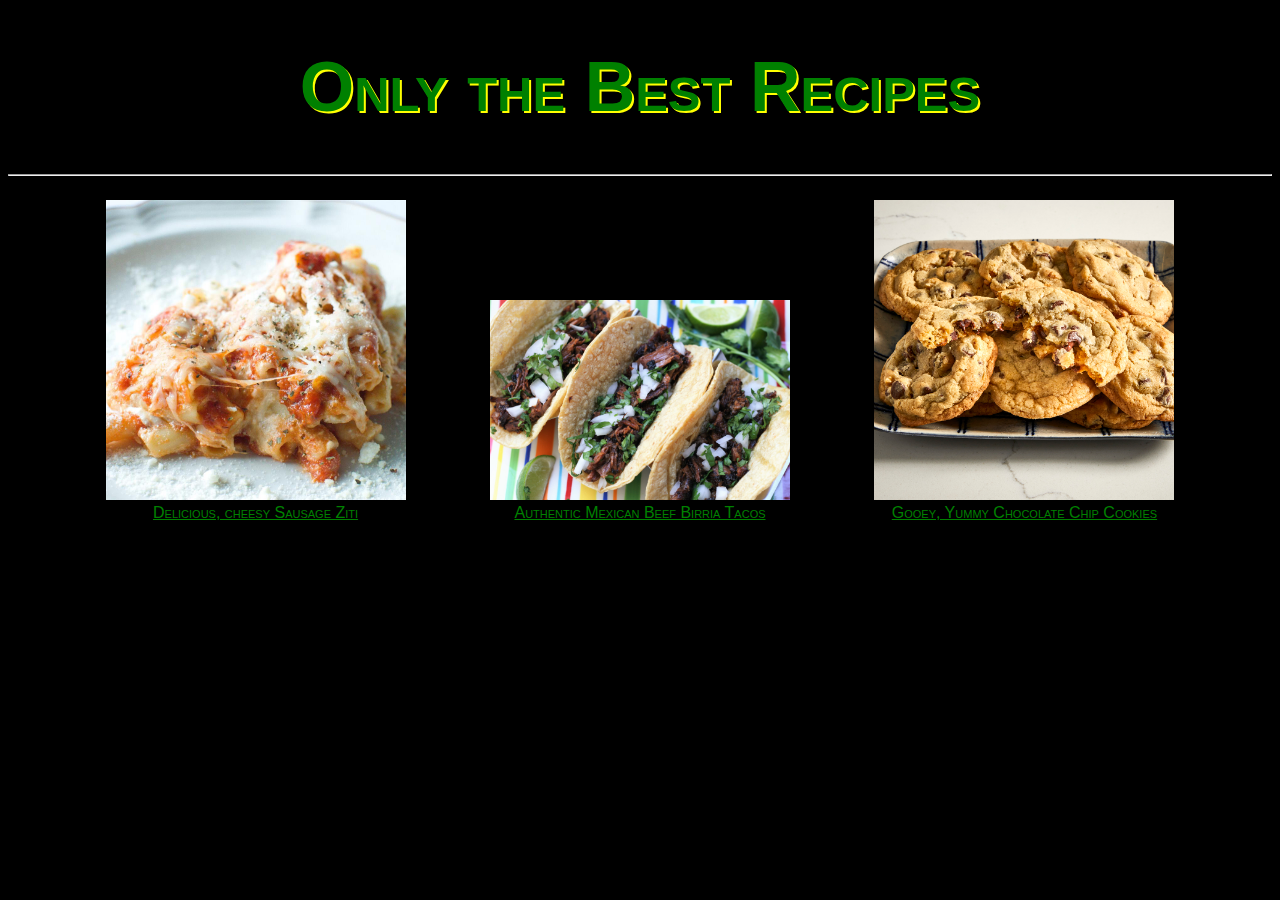
<file: index.html>
<!DOCTYPE html>
<html lang="en">
<head>
<meta charset="UTF-8">
<link rel="stylesheet" href="styles.css">
<title>Odin Recipes</title>
</head>
<body>
<h1>Only the Best Recipes</h1>
<hr>
   <div class="landing"> <figure>
        <img src="img/ziti.jpeg" width="300">
            <figcaption><a href="./ziti.html" target="_Blank"> Delicious, cheesy Sausage Ziti</a></figcaption>
    </figure>
    <figure>
        <img src="./img/tacos.jpeg" width="300">
            <figcaption><a href="./tacos.html" target="_Blank">Authentic Mexican Beef Birria Tacos</a></figcaption>
    </figure>
    <figure>
        <img src="./img/cookies.jpeg" width="300" >
            <figcaption><a href="./cookies.html" target="_Blank"> Gooey, Yummy Chocolate Chip Cookies</a></figcaption>
    </figure></div>
</body>
</html>
</file>
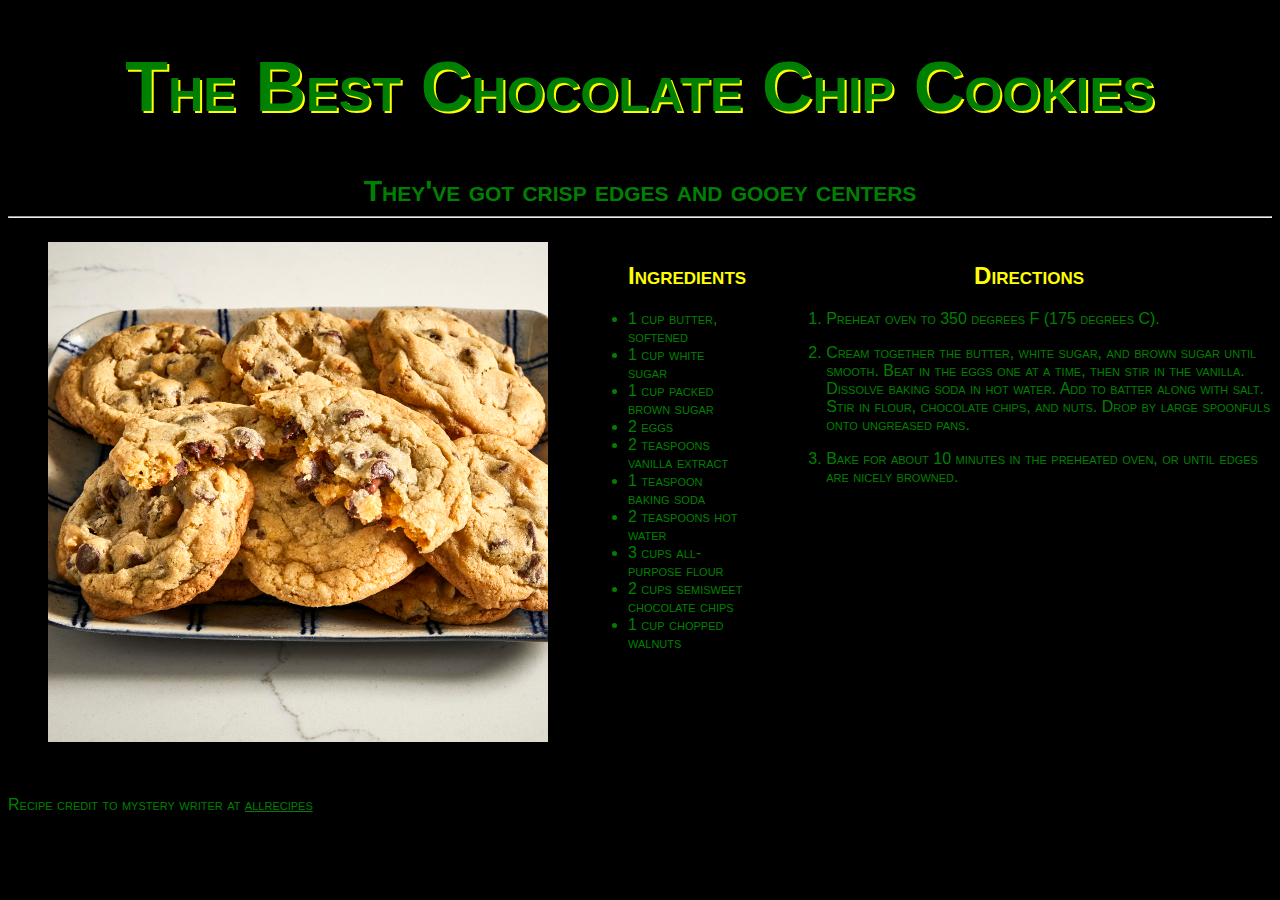
<file: cookies.html>
<!DOCTYPE html>
<html lang="en">

<head>
    <meta charset="UTF-8">
    <title>Best Chocolate Chip Cookies</title>
    <link rel="stylesheet" href="styles.css">
</head>

<body>   
    <h1>The Best Chocolate Chip Cookies</h1>
<div class="description">
    <strong>They've got crisp edges and gooey centers</strong></div>
<hr>
<div class="recipe">
<figure>
    <img src="./img/cookies.jpeg" width="500" 
    alt="A dozen yummy chocolate chip cookies">
</figure>

<ul><h2>Ingredients</h2>
        <li>1 cup butter, softened</li>
        <li>1 cup white sugar</li>
        <li>1 cup packed brown sugar</li>
        <li>2 eggs</li>
        <li>2 teaspoons vanilla extract</li>
        <li>1 teaspoon baking soda</li>
        <li>2 teaspoons hot water</li>
        <li>3 cups all-purpose flour</li>
        <li>2 cups semisweet chocolate chips</li>
        <li>1 cup chopped walnuts</li>
    </ul>
<ul><h2>Directions</h2>
    <ol>
        <p><li>Preheat oven to 350 degrees F (175 degrees C).</li></p>
        <p><li>Cream together the butter, white sugar, and brown sugar until smooth. 
            Beat in the eggs one at a time, then stir in the vanilla. Dissolve baking soda in
             hot water. Add to batter along with salt. Stir in flour, chocolate chips, and nuts.
              Drop by large spoonfuls onto ungreased pans.</li></p>
        <p><li>Bake for about 10 minutes in the preheated oven, or until edges are nicely browned.</li></p>
    </ol></div></ul>
    <br>
<p>Recipe credit to mystery writer at <a href="https://www.allrecipes.com/recipe/10813/best-chocolate-chip-cookies/">allrecipes</a></p>
</body>
</html>
</file>
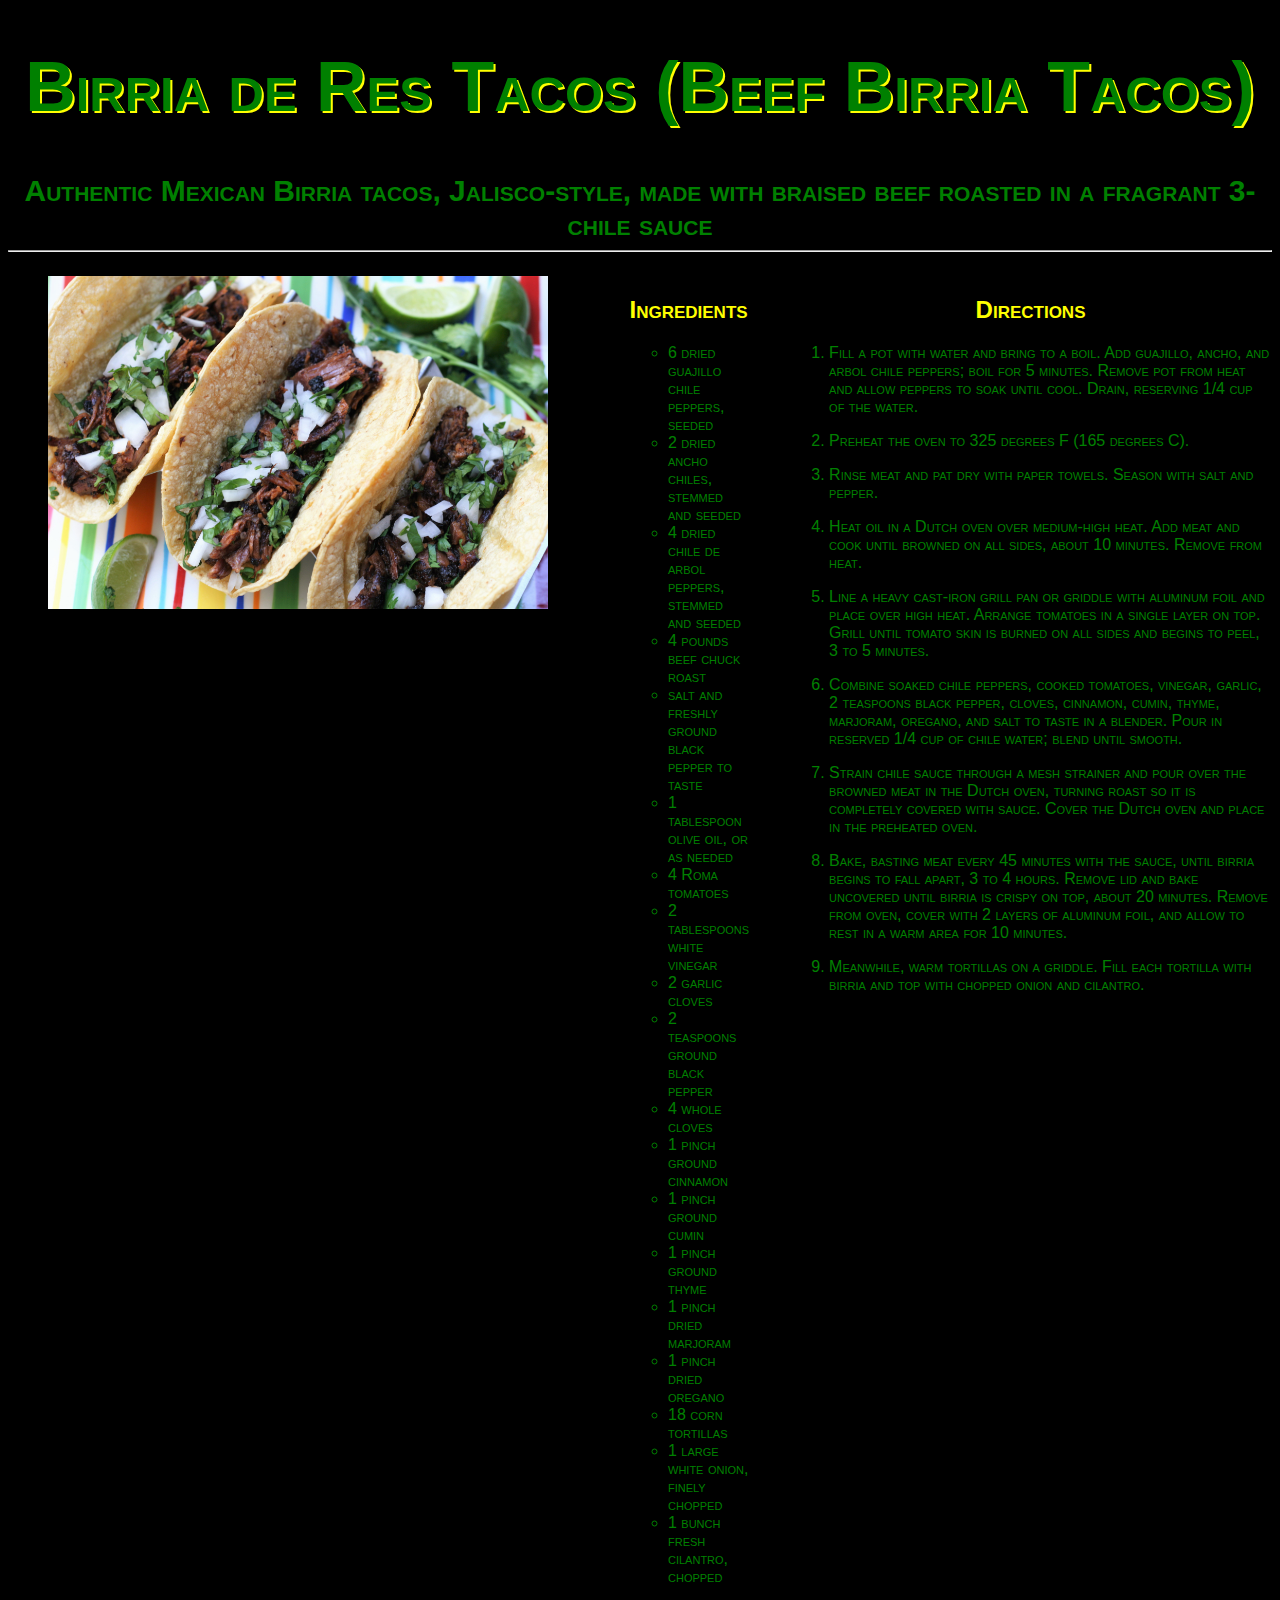
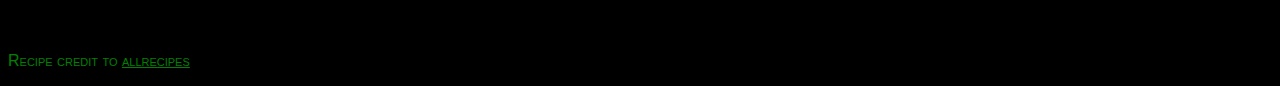
<file: tacos.html>
<!DOCTYPE html>
<html lang="en">
<head>
    <meta charset="UTF-8">
    <title>Beef Birria Tacos</title>
    <link rel="stylesheet" href="styles.css">
</head>
<body>
    <h1>Birria de Res Tacos (Beef Birria Tacos)</h1>
    <div class="description">
    <strong>Authentic Mexican Birria tacos, Jalisco-style, made with 
        braised beef roasted in a fragrant 3-chile sauce</strong></div>
    <hr>
    <div class="recipe"><figure>
        <img src="./img/tacos.jpeg" width="500" alt="Beef Birria Tacos">
    </figure>
    <ul><h2>Ingredients</h2>
        <ul>
           <li>6 dried guajillo chile peppers, seeded</li> 
           <li>2 dried ancho chiles, stemmed and seeded</li>
           <li>4 dried chile de arbol peppers, stemmed and seeded</li>
           <li>4 pounds beef chuck roast</li>
           <li>salt and freshly ground black pepper to taste</li>
           <li>1 tablespoon olive oil, or as needed</li>
           <li>4 Roma tomatoes</li>
           <li>2 tablespoons white vinegar</li>
           <li>2 garlic cloves</li>
           <li>2 teaspoons ground black pepper</li>
           <li>4 whole cloves</li>
           <li>1 pinch ground cinnamon</li>
           <li>1 pinch ground cumin</li>
           <li>1 pinch ground thyme</li>
           <li>1 pinch dried marjoram</li>
           <li>1 pinch dried oregano</li>
           <li>18 corn tortillas</li>
           <li>1 large white onion, finely chopped</li>
           <li>1 bunch fresh cilantro, chopped</li>
        </ul></ul>
    <ul><h2>Directions</h2>
        <ol>
            <p><li>Fill a pot with water and bring to a boil. Add guajillo, 
                ancho, and arbol chile peppers; boil for 5 minutes. Remove pot 
                from heat and allow peppers to soak until cool. Drain, reserving 1/4 cup of the water.</li></p>
            <p><li>Preheat the oven to 325 degrees F (165 degrees C).</li></p>
            <p><li>Rinse meat and pat dry with paper towels. Season with salt and pepper.</li></p>
            <p><li>Heat oil in a Dutch oven over medium-high heat. Add meat and cook until browned 
                on all sides, about 10 minutes. Remove from heat.</li></p>
            <p><li>Line a heavy cast-iron grill pan or griddle with aluminum foil and place over 
                high heat. Arrange tomatoes in a single layer on top. Grill until tomato skin is 
                burned on all sides and begins to peel, 3 to 5 minutes.</li></p>
            <p><li>Combine soaked chile peppers, cooked tomatoes, vinegar, garlic, 2 teaspoons 
                black pepper, cloves, cinnamon, cumin, thyme, marjoram, oregano, and salt to taste 
                in a blender. Pour in reserved 1/4 cup of chile water; blend until smooth.</li></p>
            <p><li>Strain chile sauce through a mesh strainer and pour over the browned meat in 
                the Dutch oven, turning roast so it is completely covered with sauce. Cover the 
                Dutch oven and place in the preheated oven.</li></p>
            <p><li>Bake, basting meat every 45 minutes with the sauce, until birria begins to fall 
                apart, 3 to 4 hours. Remove lid and bake uncovered until birria is crispy on top, 
                about 20 minutes. Remove from oven, cover with 2 layers of aluminum foil, and allow 
                to rest in a warm area for 10 minutes.</li></p>
            <p><li>Meanwhile, warm tortillas on a griddle. Fill each tortilla with birria and top 
                with chopped onion and cilantro.</li></p>
        </ol></div><ul></ul>
    <br>
<p>Recipe credit to <a href ="https://www.allrecipes.com/recipe/265338/birria-de-res-tacos-beef-birria-tacos/">allrecipes</a></p>
</body>
</html>
</file>
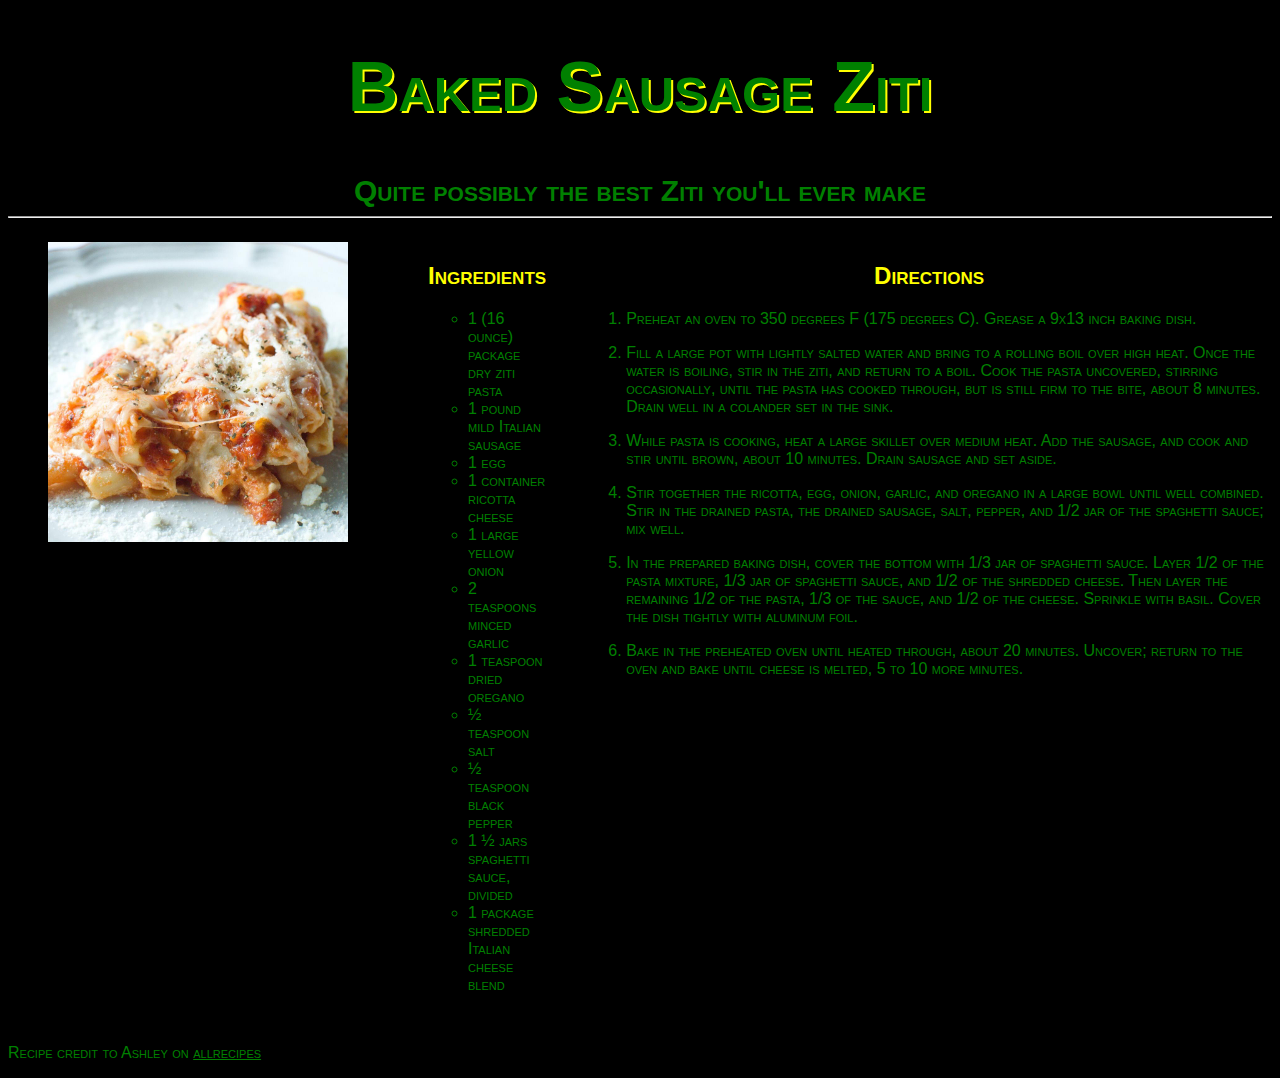
<file: ziti.html>
<!DOCTYPE html>
<html lang="en">
<head>
    <meta charset="UTF-8">
    <title>Ziti</title>
    <link rel="stylesheet" href="styles.css">
</head>
<body>
<h1>Baked Sausage Ziti</h1>
<div class="description">
<strong> Quite possibly the best Ziti you'll ever make</strong></div>
<hr>
<div class="recipe"><figure>
    <img src="./img/ziti.jpeg" width="300" alt="Delicious, cheesy Sausage Ziti">
</figure>
<ul><h2>Ingredients</h2>
    <ul>
        <li>1 (16 ounce) package dry ziti pasta</li>
        <li>1 pound mild Italian sausage</li>
        <li>1 egg</li>
        <li>1 container ricotta cheese</li>
        <li>1 large yellow onion</li>
        <li>2 teaspoons minced garlic</li>
        <li>1 teaspoon dried oregano</li>
        <li>½ teaspoon salt</li>
        <li>½ teaspoon black pepper</li>
        <li>1 ½ jars spaghetti sauce, divided</li>
        <li>1 package shredded Italian cheese blend</li>
    </ul></ul>
<ul><h2>Directions</h2>
    <ol>
        <p><li>Preheat an oven to 350 degrees F (175 degrees C). Grease a 9x13 inch baking dish.</li></p>
        <p><li>Fill a large pot with lightly salted water and bring to a rolling boil over high heat. 
            Once the water is boiling, stir in the ziti, and return to a boil. Cook the pasta 
            uncovered, stirring occasionally, until the pasta has cooked through, but is still 
            firm to the bite, about 8 minutes. Drain well in a colander set in the sink.</li></p>
        <p><li>While pasta is cooking, heat a large skillet over medium heat. Add the sausage, 
            and cook and stir until brown, about 10 minutes. Drain sausage and set aside.</li></p>
        <p><li>Stir together the ricotta, egg, onion, garlic, and oregano in a large bowl until 
            well combined. Stir in the drained pasta, the drained sausage, salt, pepper, 
            and 1/2 jar of the spaghetti sauce; mix well.</li></p>
        <p><li>In the prepared baking dish, cover the bottom with 1/3 jar of spaghetti sauce. 
            Layer 1/2 of the pasta mixture, 1/3 jar of spaghetti sauce, and 1/2 of the 
            shredded cheese. Then layer the remaining 1/2 of the pasta, 1/3 of the sauce, 
            and 1/2 of the cheese. Sprinkle with basil. Cover the dish tightly with aluminum foil.</li></p>
        <p><li>Bake in the preheated oven until heated through, about 20 minutes. Uncover; 
            return to the oven and bake until cheese is melted, 5 to 10 more minutes.</li></p>
    </ol></div></ul>
<br>
<p>Recipe credit to Ashley on <a href="https://www.allrecipes.com/recipe/165350/baked-ziti-with-sausage/">allrecipes</a></p>
</body>
</html>
</file>
<file: styles.css>
* {
    color: green;
    background-color: black;
    font-family: sans-serif;
    font-variant: small-caps;
  }

.landing {
    text-align: center;
  }

  h1 {
    font-size: 70px;
    text-shadow: 2px 2px yellow;
    text-align: center;
  }

  h2 {
    color:yellow;
    text-align: center;
  }
  .description {
    text-align: center;
    font-size: 30px;
  }


  .recipe {
display: flex;
  }

figure {
  display: inline-block;
}
</file>
